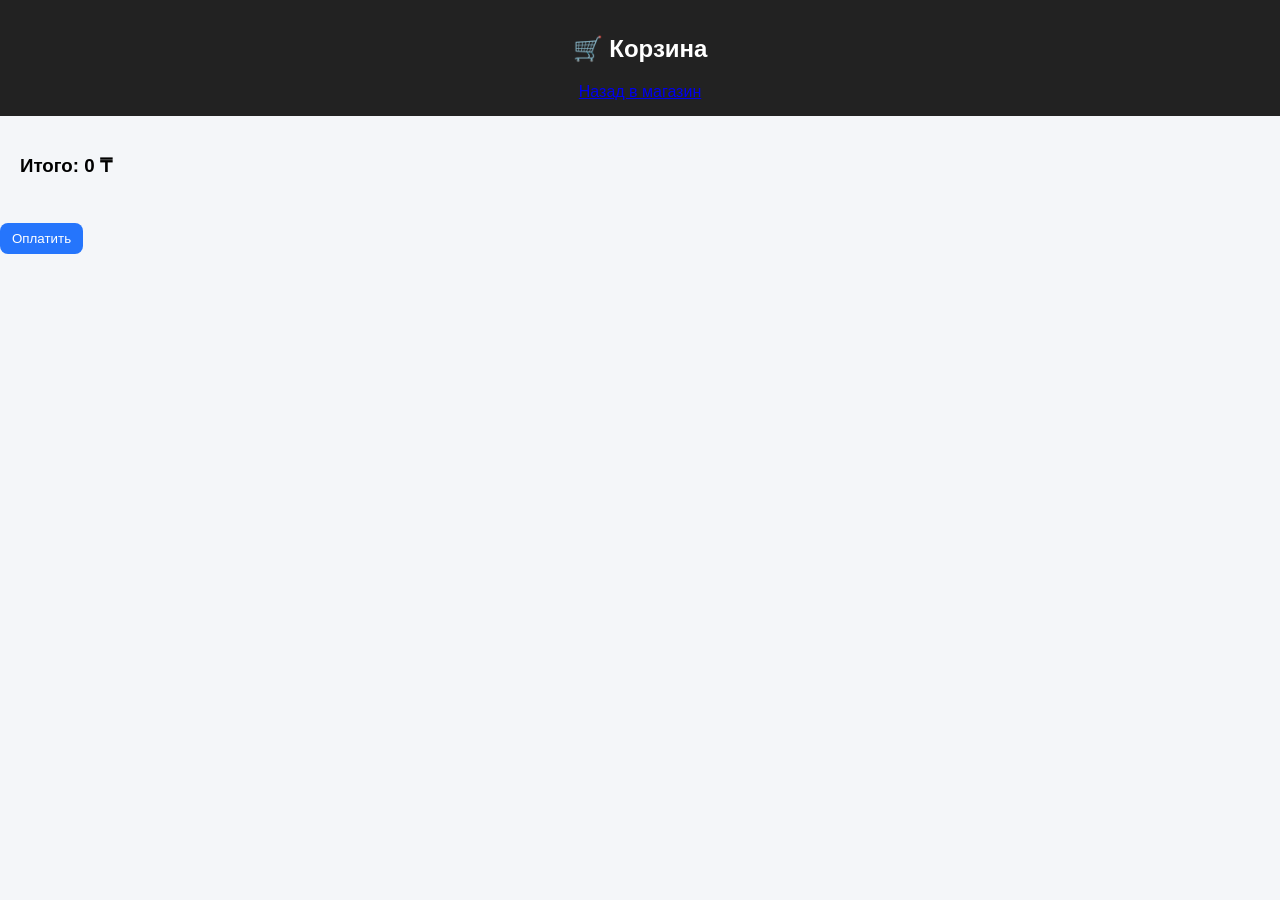
<file: cart.html>
<!DOCTYPE html>
<html>
<head>
    <meta charset="UTF-8">
    <title>Корзина</title>
    <link rel="stylesheet" href="style.css">
    <script src="script.js"></script>
</head>

<body onload="showCart()">

<header>
    <h2>🛒 Корзина</h2>
    <a href="index.html">Назад в магазин</a>
</header>

<div class="container">

    <div id="list"></div>

    <h3 id="total"></h3>

</div>
<button class="pay-btn" onclick="goPay()">Оплатить</button>
<script>
function goPay(){
    window.location.href = "pay.html";
}
</script>
</body>
</html>
</file>
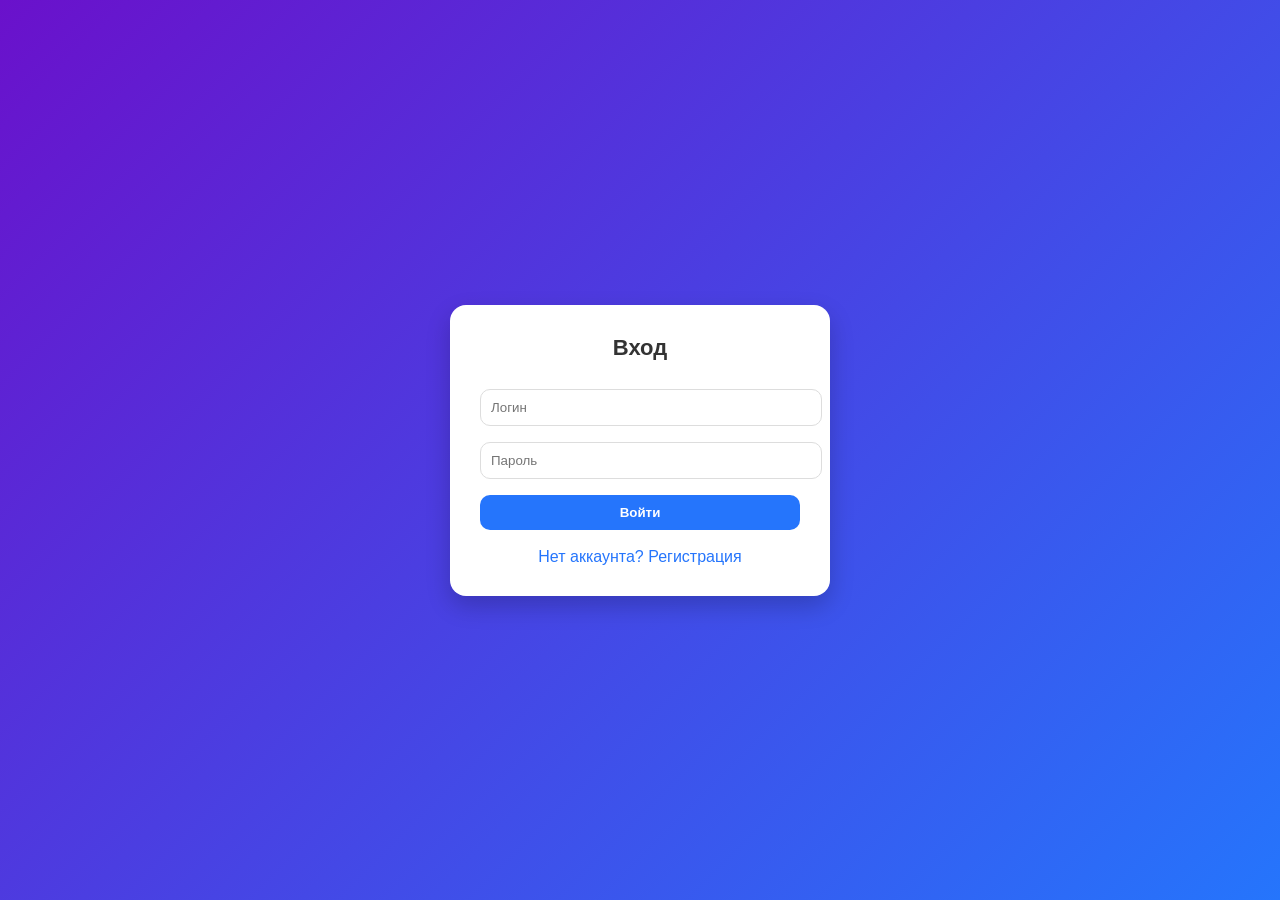
<file: login.html>
<!DOCTYPE html>
<html>
<head>
    <meta charset="UTF-8">
<link rel="stylesheet" href="auth.css">
</head>
<form action="/cgi-bin/login.py" method="post" onsubmit="return validateForm()">

<script>
function validateForm(){
    let login = document.querySelector("input[name='login']").value;
    let pass = document.querySelector("input[name='pass']").value;

    if(login.length < 3){
        alert("Логин слишком короткий");
        return false;
    }

    if(pass.length < 3){
        alert("Пароль слишком короткий");
        return false;
    }

    return true;
}
</script>


<body>

<div class="container">

<header>Вход</header>

<form action="/cgi-bin/login.py" method="post">
    <input type="text" name="login" placeholder="Логин">
    <input type="password" name="pass" placeholder="Пароль">
    <input type="submit" value="Войти">
</form>

<a href="register.html">Нет аккаунта? Регистрация</a>

</div>

</body>
</html>
</file>
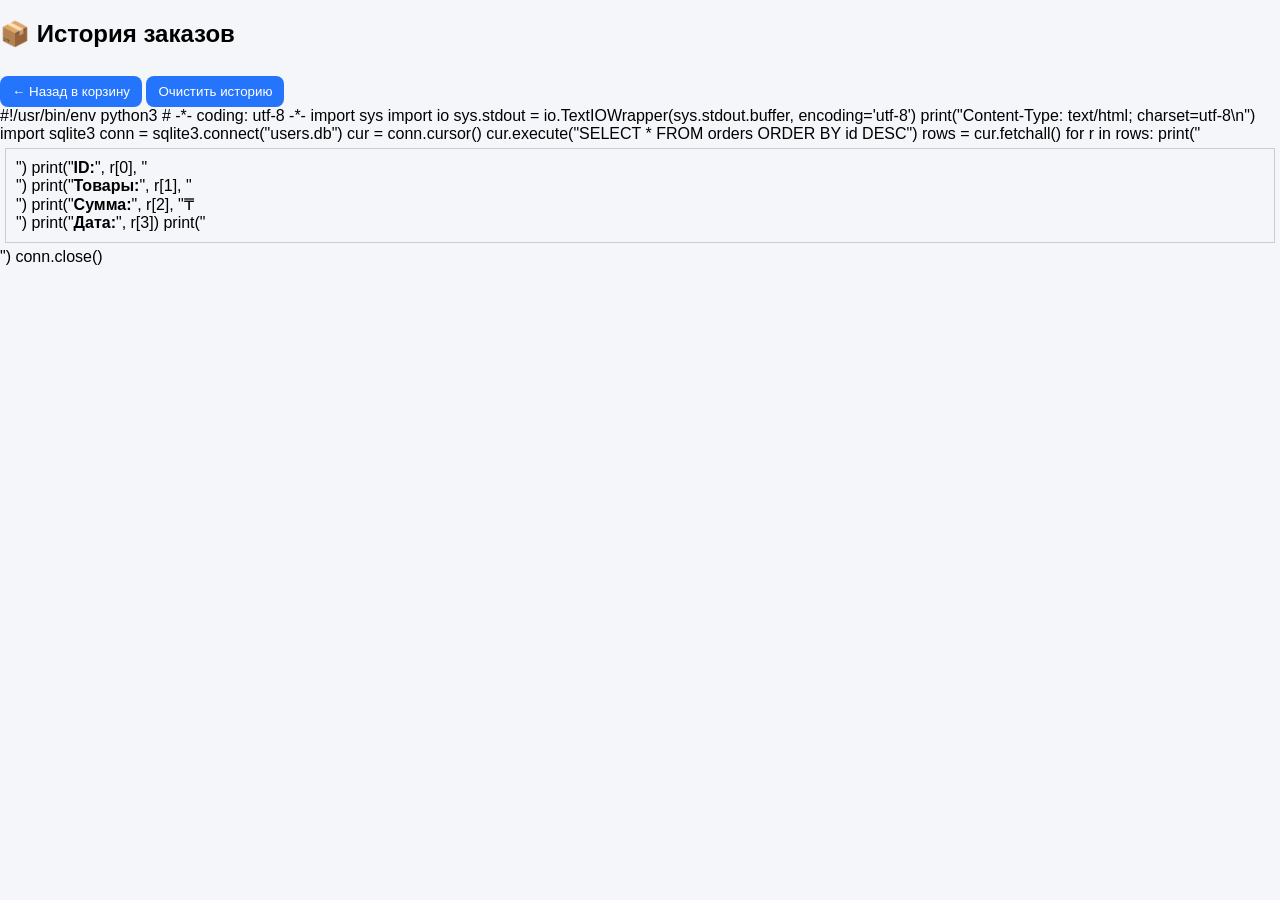
<file: orders.html>
<!DOCTYPE html>
<html>
<head>
    <meta charset="UTF-8">
    <title>История заказов</title>
<link rel="stylesheet" href="style.css">
</head>
<body onload="loadOrders()">

<h2>📦 История заказов</h2>
<button onclick="window.location.href='cart.html'">
    ← Назад в корзину
</button>
<button onclick="clearOrders()">Очистить историю</button>
<div id="list"></div>

<script>
function loadOrders(){
    fetch("/cgi-bin/get_orders.py")
    .then(r => r.text())
    .then(data => {
        document.getElementById("list").innerHTML = data;
    });
}
</script>

<script>
function clearOrders(){

    if(confirm("Удалить все заказы?")){

        fetch("/cgi-bin/clear_orders.py")
        .then(() => {
            alert("История очищена");
            location.reload();
        });

    }

}
</script>


</body>
</html>
</file>
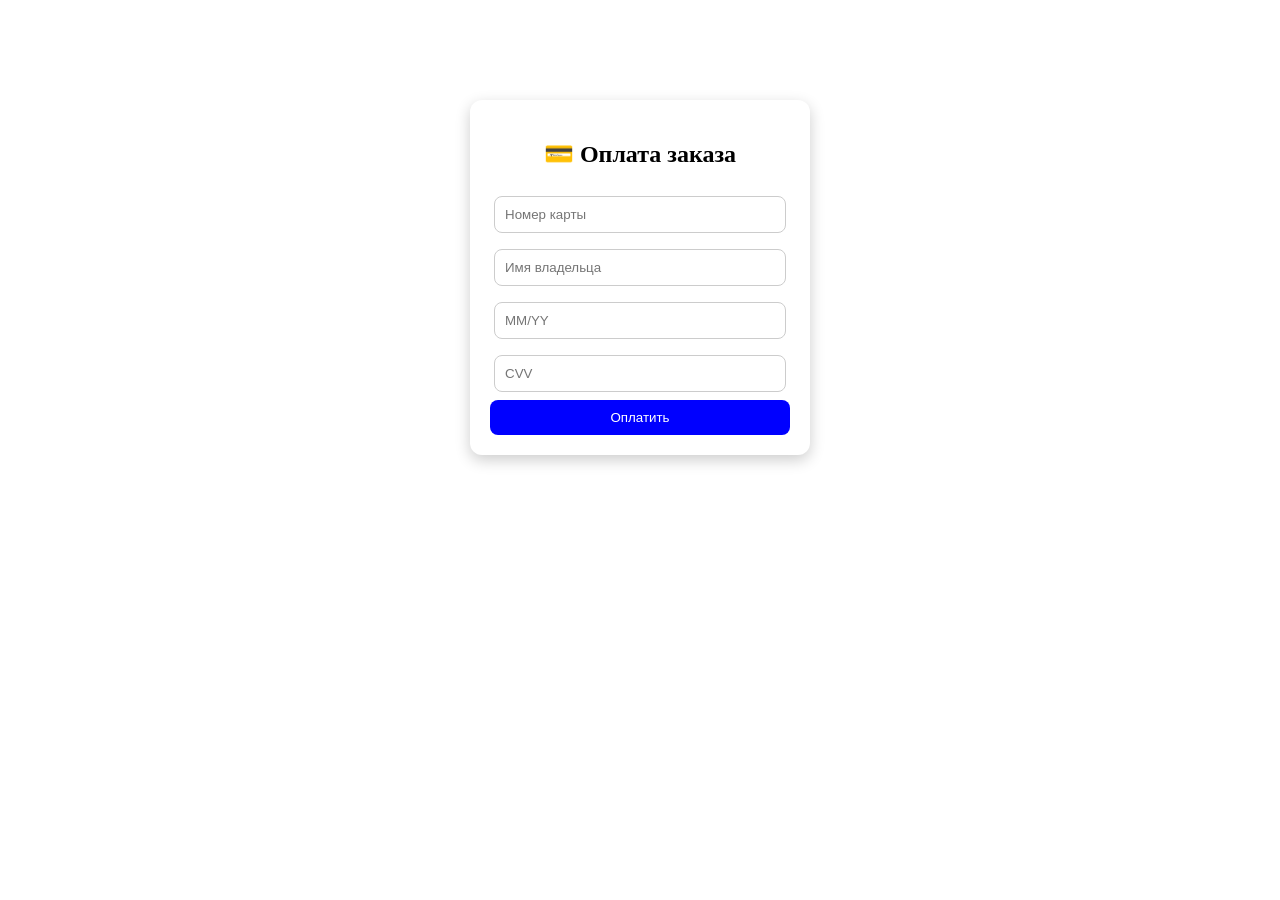
<file: pay.html>
<!DOCTYPE html>
<html>
<head>
    <meta charset="UTF-8">
    <title>Оплата</title>
    <link rel="stylesheet" href="pay.css">
</head>

<body>

<div class="pay-container">

<h2>💳 Оплата заказа</h2>

<input type="text" placeholder="Номер карты"><br>
<input type="text" placeholder="Имя владельца"><br>
<input type="text" placeholder="MM/YY"><br>
<input type="text" placeholder="CVV"><br>

<button onclick="pay()">Оплатить</button>

</div>

<script>
function pay(){
    alert("Оплата прошла успешно!");
    localStorage.removeItem("cart");
    window.location.href = "index.html";
}
</script>

<script>
function pay(){
    let cart = JSON.parse(localStorage.getItem("cart")) || [];

    if(cart.length === 0){
        alert("Корзина пуста!");
        return;
    }

    let total = 0;
    let items = "";

    for(let i=0;i<cart.length;i++){
        items += cart[i].name + " ";
        total += cart[i].price;
    }

    fetch("/cgi-bin/save_order.py", {
        method: "POST",
        headers: {"Content-Type": "application/x-www-form-urlencoded"},
        body: "items=" + items + "&total=" + total
    })
    .then(() => {
        alert("Оплата успешна!");
        localStorage.removeItem("cart");
        window.location.href = "index.html";
    });
}
</script>


</body>
</html>
</file>
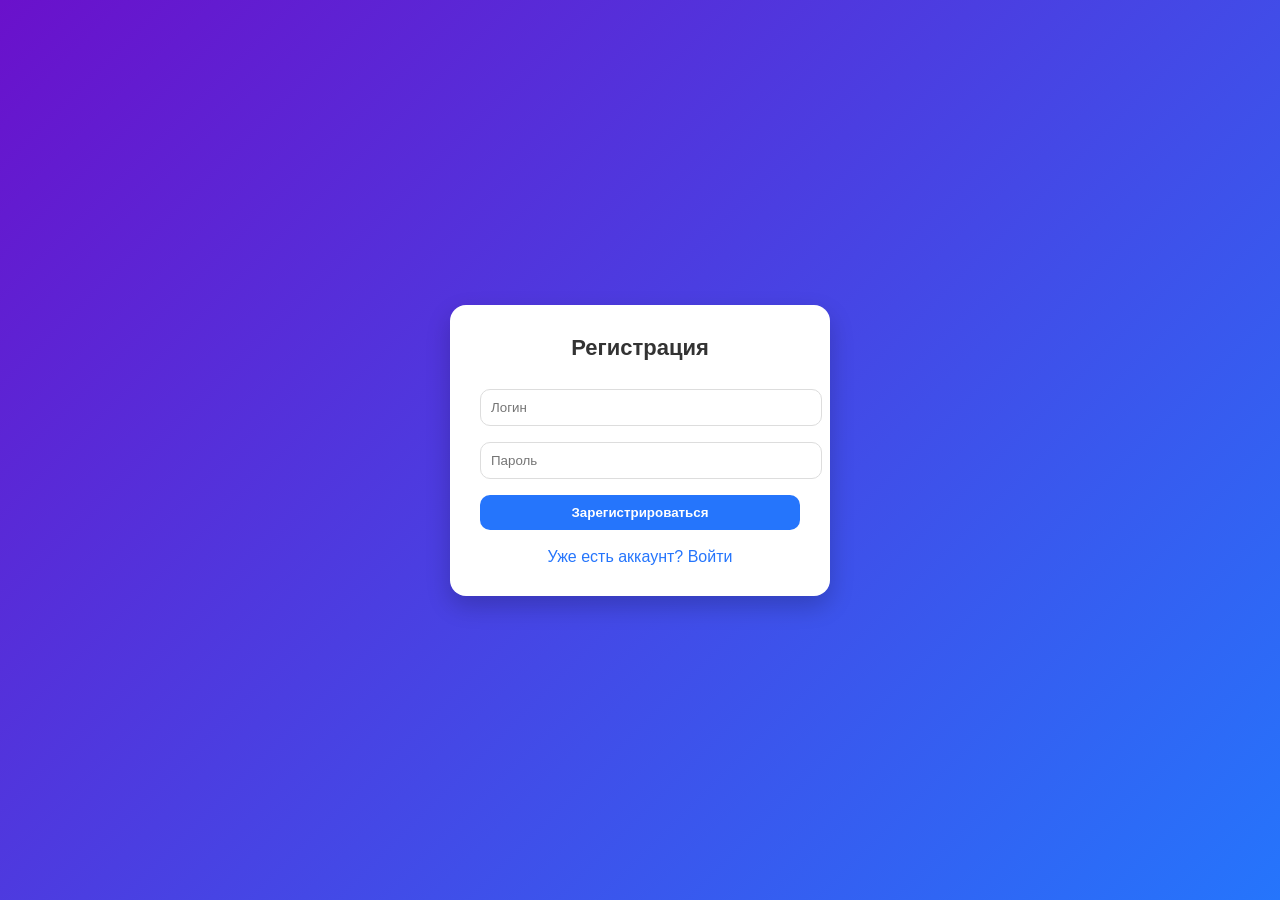
<file: register.html>
<!DOCTYPE html>
<html>
<head>
    <meta charset="UTF-8">
<link rel="stylesheet" href="auth.css">
</head>
<form action="/cgi-bin/register.py" method="post" onsubmit="return validateForm()">


<script>
function validateForm(){
    let login = document.querySelector("input[name='login']").value;
    let pass = document.querySelector("input[name='pass']").value;

    if(login.length < 3){
        alert("Логин слишком короткий");
        return false;
    }

    if(pass.length < 3){
        alert("Пароль слишком короткий");
        return false;
    }

    return true;
}
</script>


<body>

<div class="container">

<header>Регистрация</header>

<form action="/cgi-bin/register.py" method="post">
    <input type="text" name="login" placeholder="Логин">
    <input type="password" name="pass" placeholder="Пароль">
    <input type="submit" value="Зарегистрироваться">
</form>

<a href="login.html">Уже есть аккаунт? Войти</a>

</div>

</body>
</html>
</file>
<file: style.css>
body {
    margin: 0;
    font-family: Arial, sans-serif;
    background: #f4f6f9;
}

/* HEADER */
header {
    background: #222;
    color: white;
    padding: 15px;
    text-align: center;
    position: relative;
}

nav a {
    color: white;
    margin: 0 10px;
    text-decoration: none;
}

nav a:hover {
    color: #00c3ff;
}

/* CONTAINER */
.container {
    padding: 20px;
}

/* GRID (ФИКС — НЕ РАСТЯГИВАЕТ КАРТОЧКИ) */
.grid {
    display: grid;
    grid-template-columns: repeat(auto-fit, 220px);
    justify-content: center;
    gap: 20px;
}

/* CARD */
.card {
    width: 220px;
    background: white;
    border-radius: 14px;
    padding: 10px;
    text-align: center;
    box-shadow: 0 5px 15px rgba(0,0,0,0.1);
    transition: 0.3s;
}

.card:hover {
    transform: translateY(-5px);
}

/* IMG */
.card img {
    width: 100%;
    height: 120px;
    object-fit: cover;
    border-radius: 10px;
}

/* BUTTON */
button {
    margin-top: 8px;
    padding: 8px 12px;
    border: none;
    background: #2575fc;
    color: white;
    border-radius: 8px;
    cursor: pointer;
}

button:hover {
    background: #1a5edb;
}

/* SEARCH */
.search-box {
    width: 350px;
    margin: 20px auto;
}

#search {
    width: 100%;
    padding: 12px;
    border-radius: 12px;
    border: 1px solid #ccc;
    font-size: 16px;
    outline: none;
}

#search:focus {
    border: 1px solid #2575fc;
    box-shadow: 0 0 8px rgba(37,117,252,0.4);
}

/* MENU BUTTON */
.menu-btn {
    font-size: 24px;
    cursor: pointer;
    color: white;
    position: absolute;
    left: 15px;
    top: 15px;
}

/* SIDEBAR */
.sidebar {
    height: 100%;
    width: 0;
    position: fixed;
    top: 0;
    left: 0;
    background: #111;
    overflow-x: hidden;
    transition: 0.3s;
    padding-top: 60px;
    z-index: 9999;
}

.sidebar h3 {
    color: white;
    text-align: center;
}

.sidebar a {
    padding: 12px 20px;
    text-decoration: none;
    font-size: 18px;
    color: white;
    display: block;
}

.sidebar a:hover {
    background: #2575fc;
}

.closebtn {
    position: absolute;
    top: 10px;
    right: 20px;
    font-size: 30px;
    color: white;
    text-decoration: none;
}

/* RESPONSIVE */
@media (max-width: 1000px) {
    .grid { grid-template-columns: repeat(3, 220px); justify-content: center; }
}

@media (max-width: 700px) {
    .grid { grid-template-columns: repeat(2, 220px); justify-content: center; }
}

@media (max-width: 450px) {
    .grid { grid-template-columns: repeat(1, 220px); }
}
</file>
<file: auth.css>
body {
    margin: 0;
    font-family: Arial, sans-serif;
    background: linear-gradient(135deg, #6a11cb, #2575fc);
    height: 100vh;

    display: flex;
    justify-content: center;
    align-items: center;
}

/* карточка формы */
.container {
    background: white;
    padding: 30px;
    border-radius: 16px;
    width: 320px;
    box-shadow: 0 10px 25px rgba(0,0,0,0.2);
    text-align: center;
}

/* заголовок */
header {
    font-size: 22px;
    margin-bottom: 20px;
    font-weight: bold;
    color: #333;
}

/* поля ввода */
input {
    width: 100%;
    padding: 10px;
    margin: 8px 0;
    border: 1px solid #ddd;
    border-radius: 10px;
    outline: none;
    transition: 0.3s;
}

input:focus {
    border-color: #2575fc;
    box-shadow: 0 0 5px rgba(37,117,252,0.4);
}

/* кнопка */
input[type="submit"] {
    background: #2575fc;
    color: white;
    border: none;
    cursor: pointer;
    font-weight: bold;
    transition: 0.3s;
}

input[type="submit"]:hover {
    background: #1a5edb;
    transform: scale(1.03);
}

/* ссылки */
a {
    display: block;
    margin-top: 10px;
    color: #2575fc;
    text-decoration: none;
}

a:hover {
    text-decoration: underline;
}
</file>
<file: pay.css>
.pay-container {
    width: 300px;
    margin: 100px auto;
    background: white;
    padding: 20px;
    border-radius: 12px;
    box-shadow: 0 5px 15px rgba(0,0,0,0.2);
    text-align: center;
}

.pay-container input {
    width: 90%;
    padding: 10px;
    margin: 8px 0;
    border-radius: 8px;
    border: 1px solid #ccc;
}

.pay-container button {
    width: 100%;
    padding: 10px;
    background: blue;
    color: white;
    border: none;
    border-radius: 8px;
    cursor: pointer;
}

.pay-container button:hover {
    background: darkblue;
}
</file>
